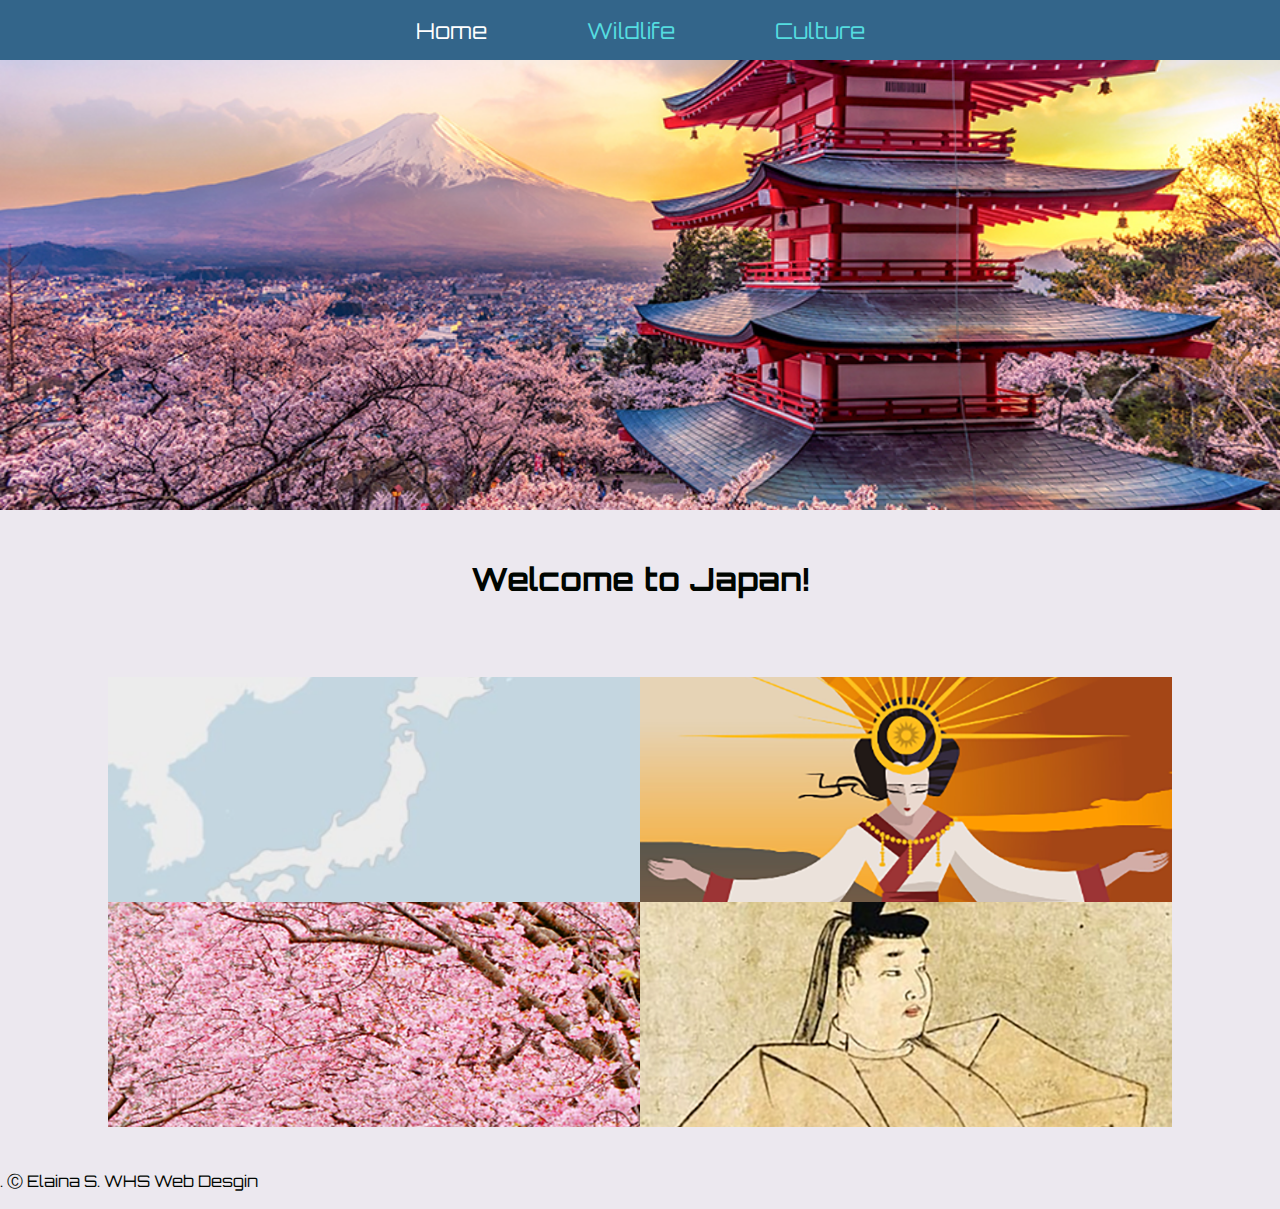
<file: index.html>
<!DOCTYPE html>
<html lang="en">
  <head>
    <meta charset="UTF-8" />
    <meta name="viewport" content="width=device-width, initial-scale=1.0" />
    <link rel="stylesheet" href="style.css" />
    <link rel="stylesheet" href="defaults.css" />
    <title>Japan Travel Website</title>
  </head>
  <body>
    <header>
      <nav>
          <div class="nav-items">
          <a href="index.html" class="active">Home</a>
          <a href="wildlife.html">Wildlife</a>
          <a href="culture.html">Culture</a>
        </div>
        <div class="burger">
          <span id="openHam">&#9776;</span>
          <span id="closeHam">&#x2716;</span>
        </div>  
      </nav>
      <div class="hero-image homepage"></div> 
    </header>

    <main>
      <section>
        <h1>Welcome to Japan!</h1>
      </section>
      <section>
        <div class="fact-holder">
          <span class="fact-card sun">
            <p class="fact">
              Japan is an island country in East Asia. Located in the Pacific Ocean off the northeast coast of the Asia.
            </p>
          </span>
          <span class="fact-card discovery">
            <p class="fact">
              Legend has it that Japan was founded in 600 BC by Emperor Jimmu, a direct descendent of Amaterasu, the Sun Goddess, and ancestor of the present ruling dynasty.
            </p>
          </span>
          <span class="fact-card explorers">
            <p class="fact">
              It is a very beautiful and technologically advanced country. It is well known for its beautiful cherry blossoms.
            </p>
          </span>
             <span class="fact-card ownership">
              <p class="fact">
              Currently, Emperor Naruhito serves as head of state while the Prime Minister of Japan, currently Shigeru Ishiba since 2024, serves as the elected head of government.
            </p>
          </span>
        </div>
      </section>
    </main>
    <script type="text/javascript" src="responsive-navbar.js"></script>

    <p>. Ⓒ Elaina S. WHS Web Desgin</p>
  </body>
</html>
</file>
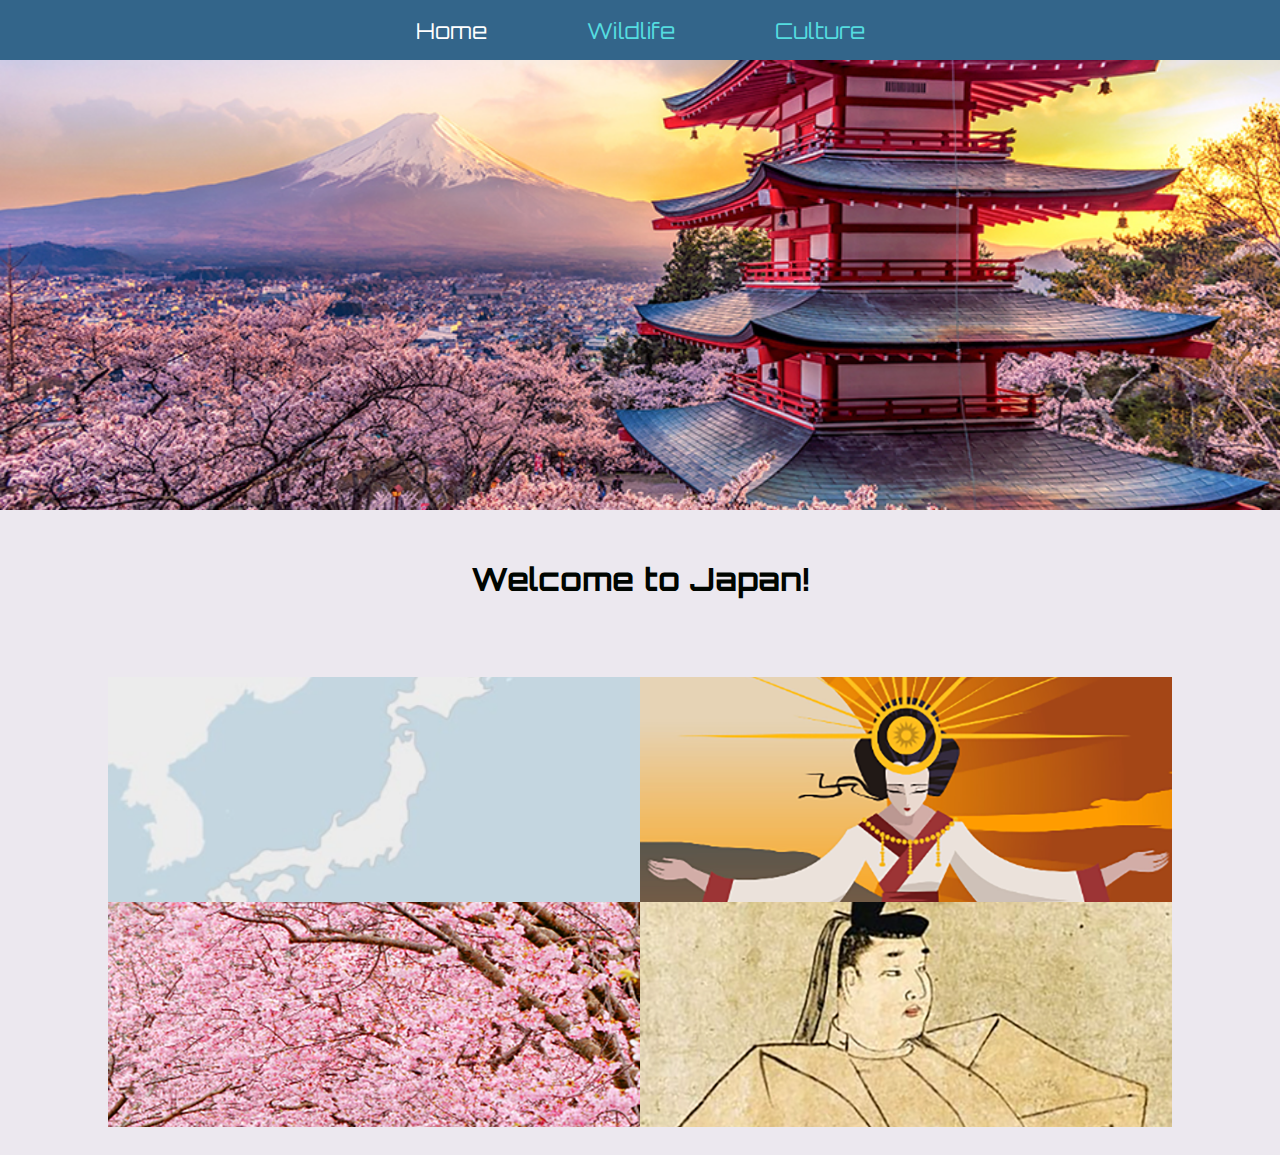
<file: Welcome_to_Antarctica/index.html>
<!DOCTYPE html>
<html lang="en">
  <head>
    <meta charset="UTF-8" />
    <meta name="viewport" content="width=device-width, initial-scale=1.0" />
    <link rel="stylesheet" href="style.css" />
    <link rel="stylesheet" href="defaults.css" />
    <title>Japan Travel Website</title>
  </head>
  <body>
    <header>
      <nav>
          <div class="nav-items">
          <a href="index.html" class="active">Home</a>
          <a href="wildlife.html">Wildlife</a>
          <a href="culture.html">Culture</a>
        </div>
        <div class="burger">
          <span id="openHam">&#9776;</span>
          <span id="closeHam">&#x2716;</span>
        </div>  
      </nav>
      <div class="hero-image homepage"></div> 
    </header>

    <main>
      <section>
        <h1>Welcome to Japan!</h1>
      </section>
      <section>
        <div class="fact-holder">
          <span class="fact-card sun">
            <p class="fact">
              Japan is an island country in East Asia. Located in the Pacific Ocean off the northeast coast of the Asia.
            </p>
          </span>
          <span class="fact-card discovery">
            <p class="fact">
              Legend has it that Japan was founded in 600 BC by Emperor Jimmu, a direct descendent of Amaterasu, the Sun Goddess, and ancestor of the present ruling dynasty.
            </p>
          </span>
          <span class="fact-card explorers">
            <p class="fact">
              It is a very beautiful and technologically advanced country. It is well known for its beautiful cherry blossoms.
            </p>
          </span>
             <span class="fact-card ownership">
              <p class="fact">
              Currently, Emperor Naruhito serves as head of state while the Prime Minister of Japan, currently Shigeru Ishiba since 2024, serves as the elected head of government.
            </p>
          </span>
        </div>
      </section>
    </main>
    <script type="text/javascript" src="responsive-navbar.js"></script>
  </body>
</html>
</file>
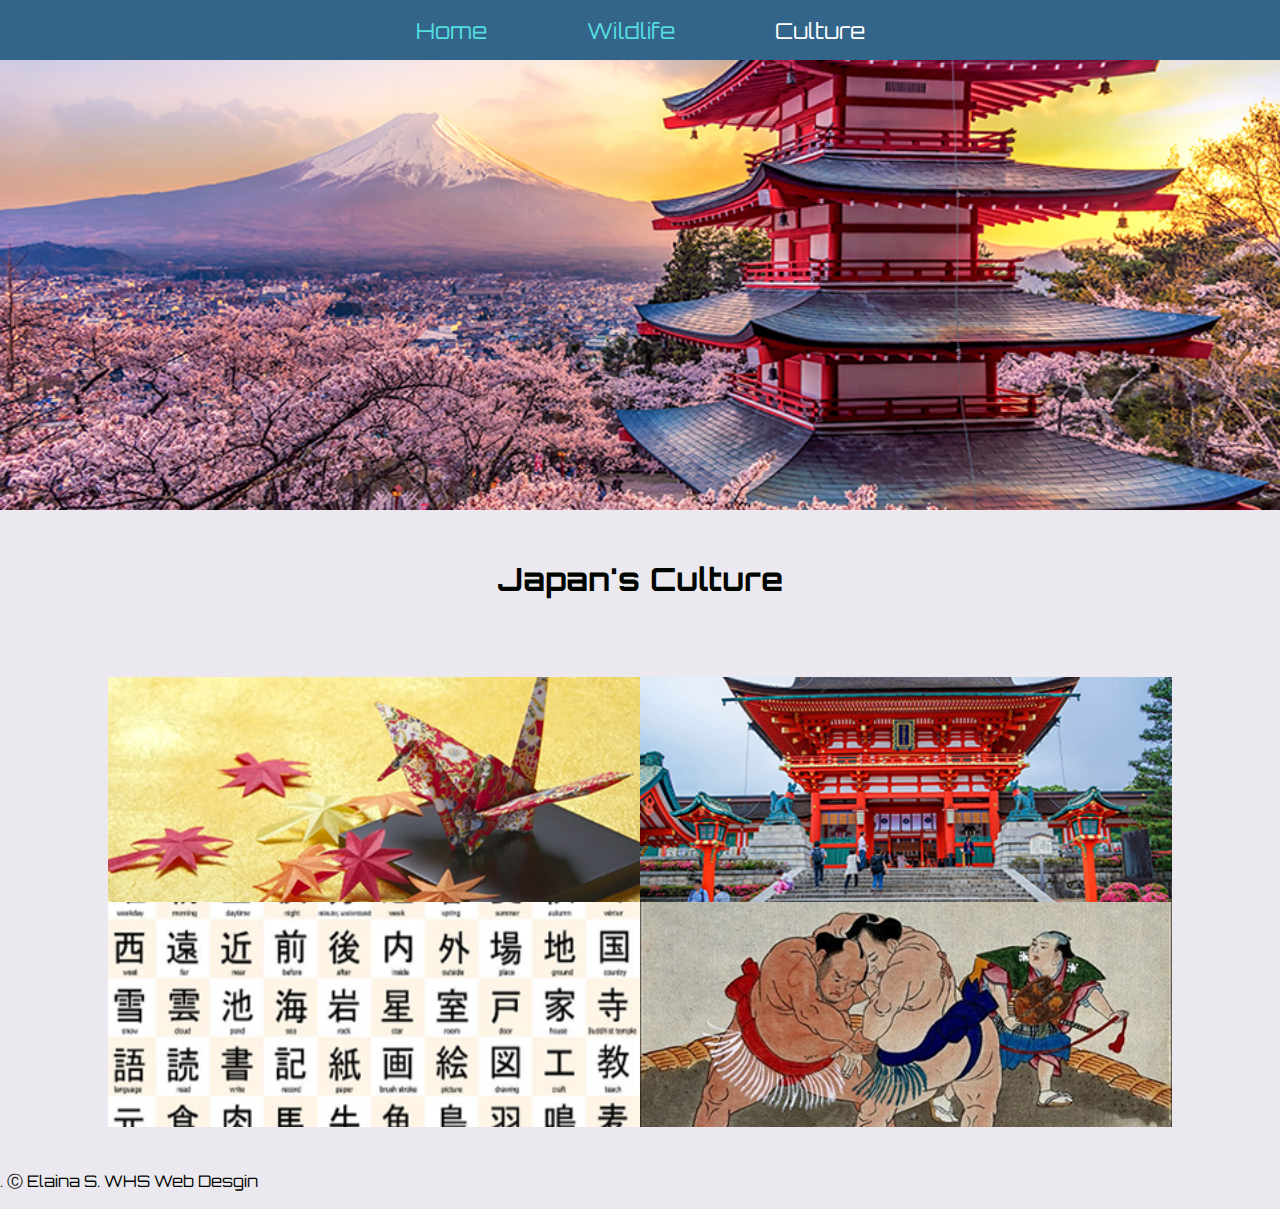
<file: culture.html>
<!DOCTYPE html>
<html lang="en">
  <head>
    <meta charset="UTF-8" />
    <meta name="viewport" content="width=device-width, initial-scale=1.0" />
    <link rel="stylesheet" href="style.css" />
    <link rel="stylesheet" href="defaults.css" />
    <title>Japan Travel Website</title>
  </head>
  <body>
    <header>
      <nav>
        <div class="nav-items">
        <a href="index.html">Home</a>
        <a href="wildlife.html">Wildlife</a>
        <a href="culture.html" class="active">Culture</a>
      </div>
      <div class="burger">
        <span id="openHam">&#9776;</span>
        <span id="closeHam">&#x2716;</span>
      </div>
    </nav> 
    <div class="hero-image climate"></div>
    </header>

    <main>
      <section>
        <h1>Japan's Culture</h1>
      </section>
      <section>
        <div class="fact-holder">
          <span class="fact-card orcas">
            <p class="fact">
              Japanese culture emphasizes modesty, social harmony, and respect for seniority, with traditions like bowing, tea ceremonies, and the art of origami.
          </p>
          </span>
            <span class="fact-card minke-whale">
              <p class="fact">
              It's customary to remove shoes when entering homes, temples, and some businesses, showing respect for the space. 
          </p>
          </span>
          <span class="fact-card albatross">
            <p class="fact">
              The Japanese language is known for its unique structure, using three different alphabets: Hiragana, Katakana, and Kanji, along with the Romaji system for writing Japanese words using the Roman alphabet. 
          </p>
          </span>
          <span class="fact-card gentoo-penguin">
            <p class="fact">
              Sumo wrestling is the national sport of Japan, with a rich history and cultural significance. 
          </p>
          </span>
        </div>
      </section>
    </main>
    <script type="text/javascript" src="responsive-navbar.js"></script>
    <p>. Ⓒ Elaina S. WHS Web Desgin</p>
  </body>
</html>
</file>
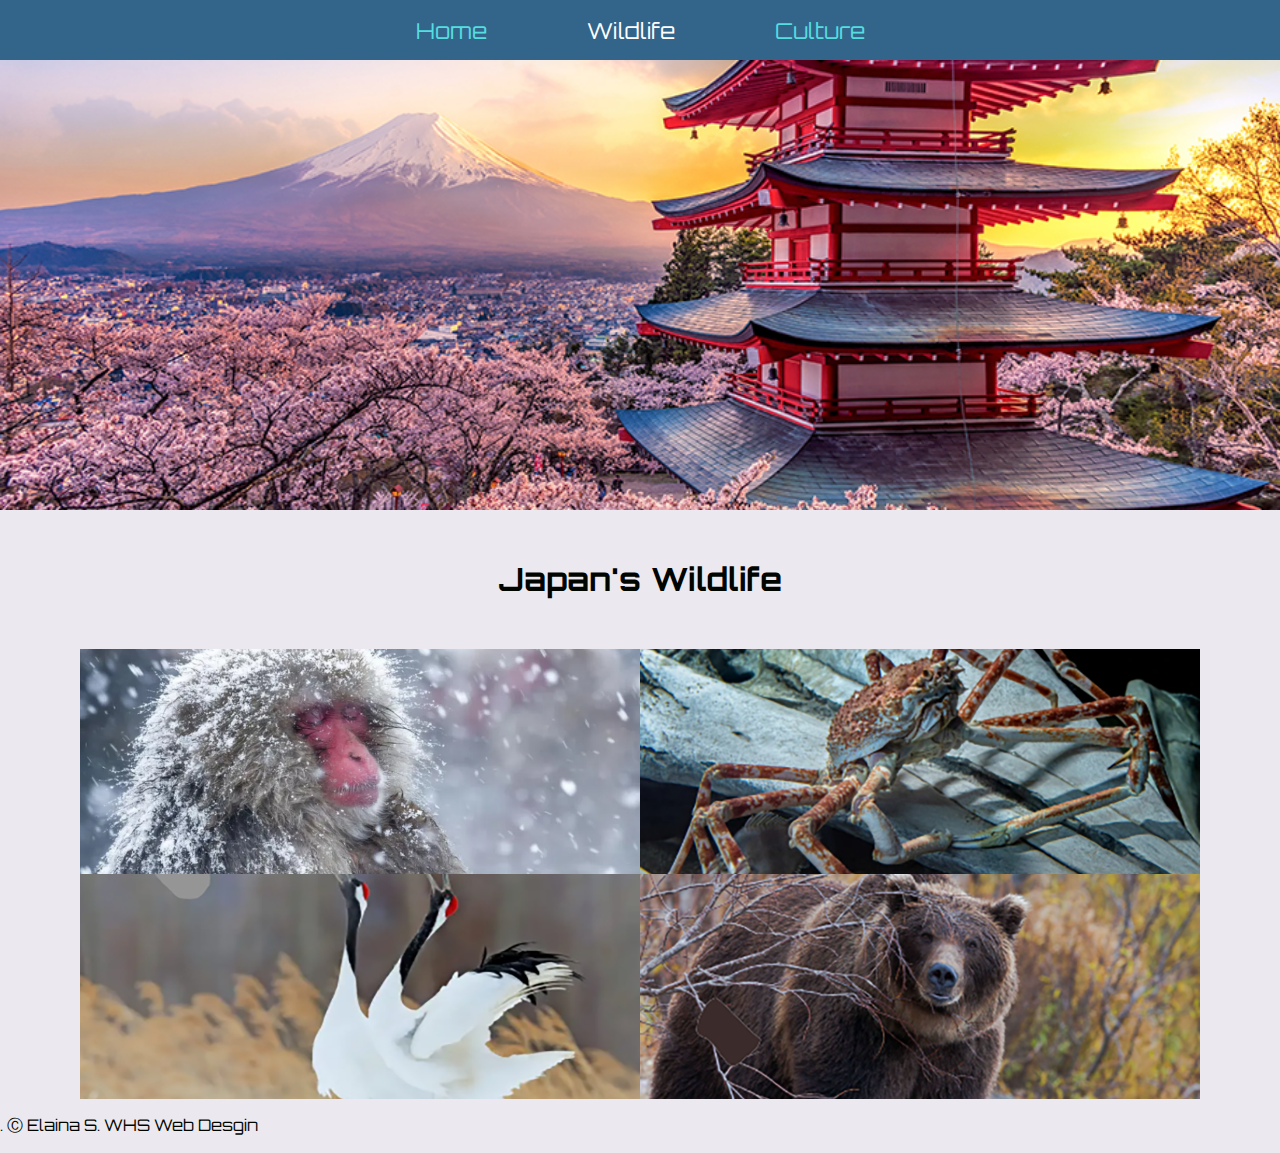
<file: wildlife.html>
<!DOCTYPE html>
<html lang="en">
  <head>
    <meta charset="UTF-8" />
    <meta name="viewport" content="width=device-width, initial-scale=1.0" />
    <link rel="stylesheet" href="style.css" />
    <link rel="stylesheet" href="defaults.css" />
    <title>Japan Travel Website</title>
  </head>
  <body>
      <header>
        <nav>
          <div class="nav-items">
          <a href="index.html">Home</a>
          <a href="wildlife.html" class="active">Wildlife</a>
          <a href="culture.html">Culture</a>
        </div>
        <div class="burger">
          <span id="openHam">&#9776;</span>
          <span id="closeHam">&#x2716;</span>
        </div>
      </nav> 
    </nav>
    <div class="hero-image wildlife"></div>
      </header>


    <main>
      <section>
        <h1>Japan's Wildlife</h1>
      </section>
          <div class="fact-holder">
            <span class="fact-card research">
              <p class="fact">
              Japan boasts a diverse and fascinating wildlife, including iconic species like the Japanese macaque (snow monkey), red-crowned crane, and the Japanese giant salamander, alongside a variety of other mammals, birds, and marine life. 
            </p>
          </span>
              <span class="fact-card penguins">
                <p class="fact">
              Japan's waters are home to a variety of whale and dolphin species.  Giant Spider Crabs and Hammerhead Sharks species can also be found in Japanese waters.
            </p>
          </span>
              <span class="fact-card krill">
                <p class="fact">
              Japan's national parks are home to a rich diversity of endemic creatures, including Japanese macaques and red-crowned cranes. 
            </p>
          </span>
              <span class="fact-card seals">
                <p class="fact">
              At the top of Japan's food chain is the Ussuri brown bear (the largest land animal) found in Hokkaido.
            </p>
          </span>
        </div>
      </section>
    </main>
    <script type="text/javascript" src="responsive-navbar.js"></script>
    <p>. Ⓒ Elaina S. WHS Web Desgin</p>
  </body>
</html>
</file>
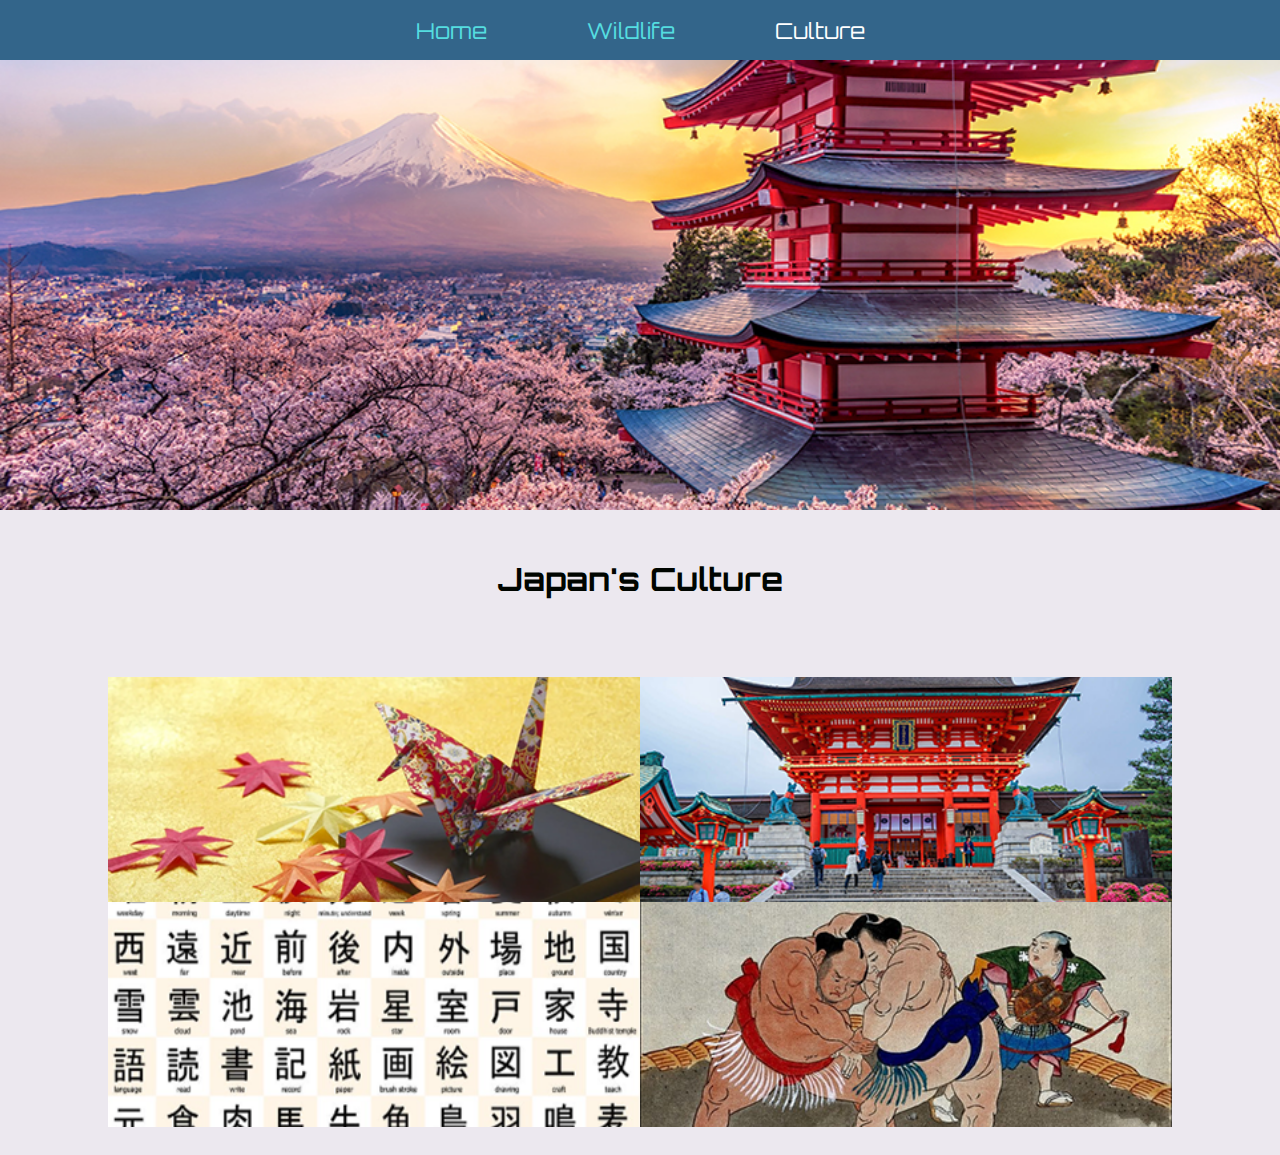
<file: Welcome_to_Antarctica/culture.html>
<!DOCTYPE html>
<html lang="en">
  <head>
    <meta charset="UTF-8" />
    <meta name="viewport" content="width=device-width, initial-scale=1.0" />
    <link rel="stylesheet" href="style.css" />
    <link rel="stylesheet" href="defaults.css" />
    <title>Japan Travel Website</title>
  </head>
  <body>
    <header>
      <nav>
        <div class="nav-items">
        <a href="index.html">Home</a>
        <a href="wildlife.html">Wildlife</a>
        <a href="culture.html" class="active">Culture</a>
      </div>
      <div class="burger">
        <span id="openHam">&#9776;</span>
        <span id="closeHam">&#x2716;</span>
      </div>
    </nav> 
    <div class="hero-image climate"></div>
    </header>

    <main>
      <section>
        <h1>Japan's Culture</h1>
      </section>
      <section>
        <div class="fact-holder">
          <span class="fact-card orcas">
            <p class="fact">
              Japanese culture emphasizes modesty, social harmony, and respect for seniority, with traditions like bowing, tea ceremonies, and the art of origami.
          </p>
          </span>
            <span class="fact-card minke-whale">
              <p class="fact">
              It's customary to remove shoes when entering homes, temples, and some businesses, showing respect for the space. 
          </p>
          </span>
          <span class="fact-card albatross">
            <p class="fact">
              The Japanese language is known for its unique structure, using three different alphabets: Hiragana, Katakana, and Kanji, along with the Romaji system for writing Japanese words using the Roman alphabet. 
          </p>
          </span>
          <span class="fact-card gentoo-penguin">
            <p class="fact">
              Sumo wrestling is the national sport of Japan, with a rich history and cultural significance. 
          </p>
          </span>
        </div>
      </section>
    </main>
    <script type="text/javascript" src="responsive-navbar.js"></script>
  </body>
</html>
</file>
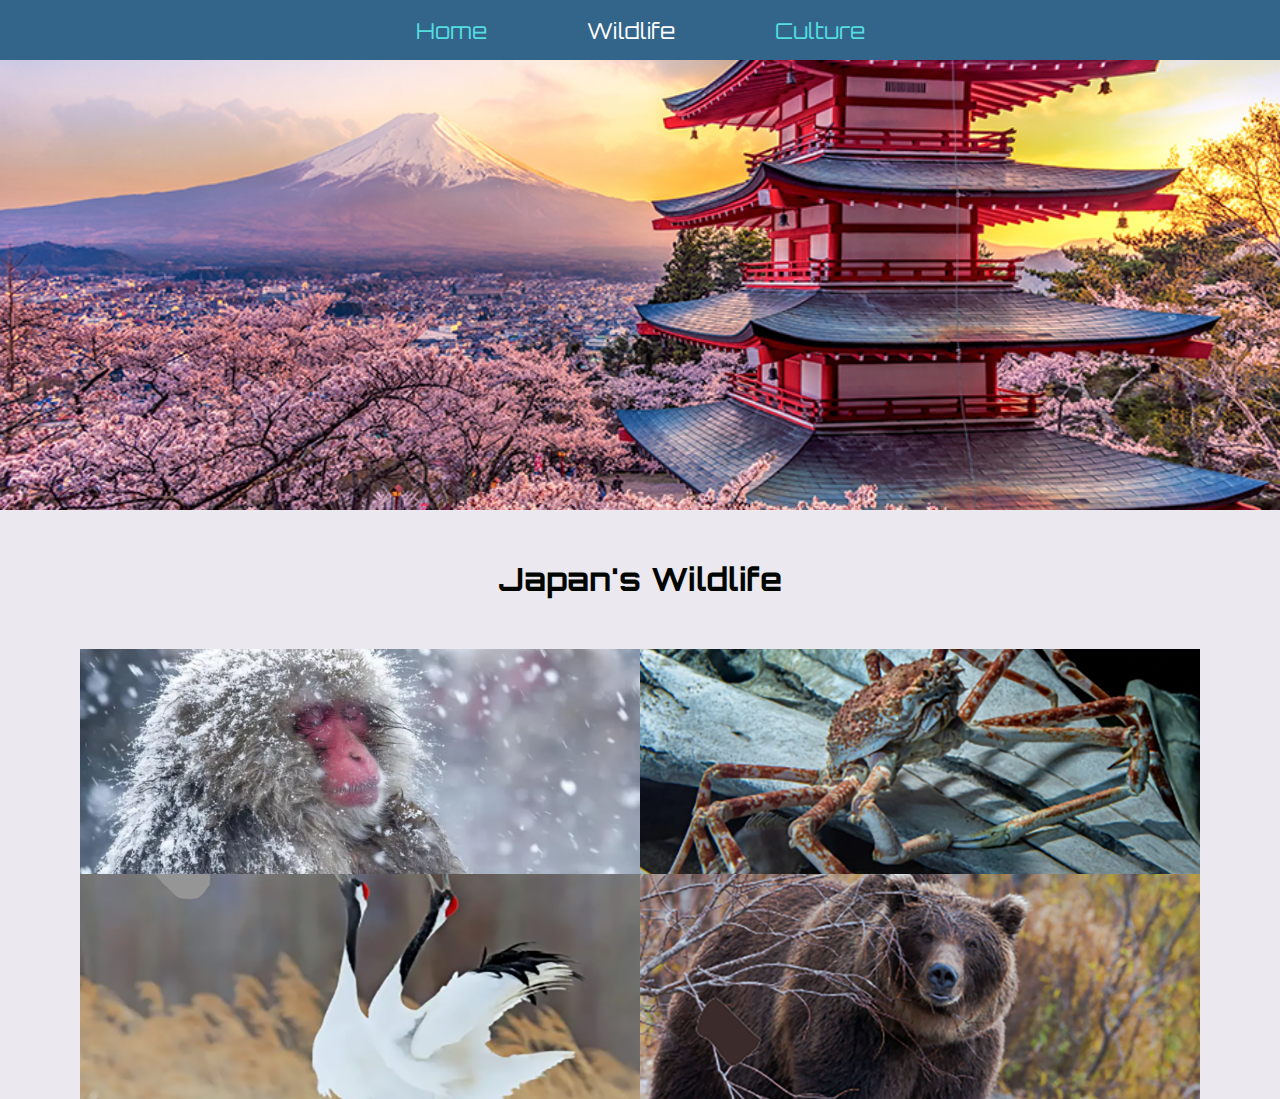
<file: Welcome_to_Antarctica/wildlife.html>
<!DOCTYPE html>
<html lang="en">
  <head>
    <meta charset="UTF-8" />
    <meta name="viewport" content="width=device-width, initial-scale=1.0" />
    <link rel="stylesheet" href="style.css" />
    <link rel="stylesheet" href="defaults.css" />
    <title>Japan Travel Website</title>
  </head>
  <body>
      <header>
        <nav>
          <div class="nav-items">
          <a href="index.html">Home</a>
          <a href="wildlife.html" class="active">Wildlife</a>
          <a href="culture.html">Culture</a>
        </div>
        <div class="burger">
          <span id="openHam">&#9776;</span>
          <span id="closeHam">&#x2716;</span>
        </div>
      </nav> 
    </nav>
    <div class="hero-image wildlife"></div>
      </header>


    <main>
      <section>
        <h1>Japan's Wildlife</h1>
      </section>
          <div class="fact-holder">
            <span class="fact-card research">
              <p class="fact">
              Japan boasts a diverse and fascinating wildlife, including iconic species like the Japanese macaque (snow monkey), red-crowned crane, and the Japanese giant salamander, alongside a variety of other mammals, birds, and marine life. 
            </p>
          </span>
              <span class="fact-card penguins">
                <p class="fact">
              Japan's waters are home to a variety of whale and dolphin species.  Giant Spider Crabs and Hammerhead Sharks species can also be found in Japanese waters.
            </p>
          </span>
              <span class="fact-card krill">
                <p class="fact">
              Japan's national parks are home to a rich diversity of endemic creatures, including Japanese macaques and red-crowned cranes. 
            </p>
          </span>
              <span class="fact-card seals">
                <p class="fact">
              At the top of Japan's food chain is the Ussuri brown bear (the largest land animal) found in Hokkaido.
            </p>
          </span>
        </div>
      </section>
    </main>
    <script type="text/javascript" src="responsive-navbar.js"></script>
  </body>
</html>
</file>
<file: style.css>
body {
    background-color: var(--body-background);
    color: var(--body-text-colour);
    padding: 0;
    margin: 0;
    box-sizing: border-box;
    width: 100%;
    min-height: 100vh; /* Make the content fill the page so the footer is at the bottom */
    display: flex;
    flex-direction: column;
    font-family: var(--body-font);
}

main {
    height: 100%;
    justify-content: center;
    margin: 0 auto; /* Center if the browser is really wide */
    min-width: 25rem; /* Don't let the content get too narrow */
    max-width: 70rem; /*  Don't let the content get too wide */
    padding: 0;
}

section {
    width: 95%;
    text-align: center;
    padding: 2.5% 2.5%;
    display: flex;
    flex-wrap: wrap;
    align-content: center;
}

h1 {
    width: 100%;
}

/* Nav bar */
nav {
    padding: 0 15px;
    height: 60px;
    font-size: 22px;
    display: flex;
    justify-content: center;
    align-items: center;
    background-color: var(--nav-colour);
}

/* Nav items */
.nav-items {
  display: flex;
  gap: 100px;
}


/* Nav bar links */
.nav-items > a {
  color: var(--nav-items-colour);
  text-decoration: none;
  transition: .4s ease-in-out;
}

/* Nav links hover */
.nav-items > a:hover {
  color: var(--nav-items-active);
}


/* Nav links active */
.nav-items .active {
  color: var(--nav-items-active);
  pointer-events: none;
}


/* Burger menu */
.burger {
  display: none;
  font-size: 20px;
  font-weight: 800;
  color: var(--burger-colour);
  margin-left: auto;
}

/* Hero image - homepage */
.hero-image {
  min-height: 50vh; /* 50% of the visible area of the page */
  background-image: url('images/hero_pic.webp');
  background-size: cover;
  background-position: center;
}

/* Hero image - wildlife */
.hero-image {
  min-height: 50vh; /* 50% of the visible area of the page */
  background-image: url('images/hero_pic.webp');
  background-size: cover;
  background-position: center;
}

/* Hero image - culture */
.hero-image {
  min-height: 50vh; /* 50% of the visible area of the page */
  background-image: url('images/hero_pic.webp');
  background-size: cover;
  background-position: center;
}

/* Fact holder - homepage */
.fact-holder {
  display: grid;
  height: 50vh;
  grid-template-rows: 50% 50%;
  grid-template-columns: 50% 50%;
}

/* Fact holder - wildlife */

/* Fact card */
.fact-card {
  width: 100%;
  display: flex;
  background-size: cover;
  background-position: center;
}

.fact {
  font-size: 100%;
  color: var(--fact-text-colour);
  background-color: var(--fact-background);
  height: 100%;
  margin: 0;
  display: flex;
  flex-wrap: wrap;
  align-content: center;
  padding: 0 5px 0 5px;
  opacity: 0;
  transition: .4s ease-in-out;  
}

/* Fact hover */
.fact:hover {
  opacity: 1;
} 


/* Fact images */

.sun {
  background-image: url("images/japan_map.png");
}

.discovery {
  background-image: url("images/sun_goddess.png");
}

.explorers {
  background-image: url("images/cherry_blossoms.png");
}

.ownership {
  background-image: url("images/emperor.png");
}

.research {
  background-image: url("images/snow_monkey.png");
}

.penguins {
  background-image: url("images/spider_crabs.png");
}

.krill {
  background-image: url("images/cranes.png");
}

.seals {
  background-image: url("images/brown_bear.png");
}

.orcas {
  background-image: url("images/origami.png");
}

.minke-whale {
  background-image: url("images/temple.png");
}

.albatross {
  background-image: url("images/writing.png");
}

.gentoo-penguin {
  background-image: url("images/sumo_wrestling.png");
}

.temperature {
  background-image: url("images/climate-snow.jpg");
}

.sunburn {
  background-image: url("images/climate-sun.jpg");
}

.ice {
  background-image: url("images/climate-ice.jpg");
}

.rainfall {
  background-image: url("images/climate-rain.jpg");
}

/* Media query */
@media screen and (max-width:768px) {

  .burger {
    display: flex;
    cursor: pointer;
  }

  .burger #closeHam {
    display: none;
  }

  .nav-items {
    display: none;
    flex-direction: column;
    align-items: center;
    position: absolute;
    right: 0;
    top: 58px;
    background-color: var(--nav-colour);
    width: 100%;
    height: calc(100vh - 58px);
    padding-top: 60px;
    gap: 10vh;
  }

  .fact-holder {
    display: grid;
    height: 100vh;
    grid-template-rows: 25% 25% 25% 25%;
    grid-template-columns: 100%;
  }

  .fact-holder-wildlife {
    grid-template-rows: 1fr 1fr 1fr 1fr 1fr;
    grid-template-columns: 1fr;
    height: 140vh;
  }
  .penguins {
    grid-row-start: 1;
    grid-row-end: 3;
  }

  .orcas {
    grid-column-start: 1;
    grid-column-end: 2;
  }
}
</file>
<file: defaults.css>
/* Import a font */
@import url('https://fonts.googleapis.com/css2?family=Orbitron&display=swap');


:root {
  --body-background: #ece8ef;
  --body-text-colour: #000500;
  --body-font: "Orbitron", sans-serif;

  --nav-colour: #33658a;
  --nav-items-colour: #55dde0;
  --nav-items-active: white;

  --burger-colour: white;

  --fact-text-colour: #ece8ef;
  --fact-background: #000500a5;
}
</file>
<file: Welcome_to_Antarctica/style.css>
body {
    background-color: var(--body-background);
    color: var(--body-text-colour);
    padding: 0;
    margin: 0;
    box-sizing: border-box;
    width: 100%;
    min-height: 100vh; /* Make the content fill the page so the footer is at the bottom */
    display: flex;
    flex-direction: column;
    font-family: var(--body-font);
}

main {
    height: 100%;
    justify-content: center;
    margin: 0 auto; /* Center if the browser is really wide */
    min-width: 25rem; /* Don't let the content get too narrow */
    max-width: 70rem; /*  Don't let the content get too wide */
    padding: 0;
}

section {
    width: 95%;
    text-align: center;
    padding: 2.5% 2.5%;
    display: flex;
    flex-wrap: wrap;
    align-content: center;
}

h1 {
    width: 100%;
}

/* Nav bar */
nav {
    padding: 0 15px;
    height: 60px;
    font-size: 22px;
    display: flex;
    justify-content: center;
    align-items: center;
    background-color: var(--nav-colour);
}

/* Nav items */
.nav-items {
  display: flex;
  gap: 100px;
}


/* Nav bar links */
.nav-items > a {
  color: var(--nav-items-colour);
  text-decoration: none;
  transition: .4s ease-in-out;
}

/* Nav links hover */
.nav-items > a:hover {
  color: var(--nav-items-active);
}


/* Nav links active */
.nav-items .active {
  color: var(--nav-items-active);
  pointer-events: none;
}


/* Burger menu */
.burger {
  display: none;
  font-size: 20px;
  font-weight: 800;
  color: var(--burger-colour);
  margin-left: auto;
}

/* Hero image - homepage */
.hero-image {
  min-height: 50vh; /* 50% of the visible area of the page */
  background-image: url('images/hero_pic.webp');
  background-size: cover;
  background-position: center;
}

/* Hero image - wildlife */
.hero-image {
  min-height: 50vh; /* 50% of the visible area of the page */
  background-image: url('images/hero_pic.webp');
  background-size: cover;
  background-position: center;
}

/* Hero image - culture */
.hero-image {
  min-height: 50vh; /* 50% of the visible area of the page */
  background-image: url('images/hero_pic.webp');
  background-size: cover;
  background-position: center;
}

/* Fact holder - homepage */
.fact-holder {
  display: grid;
  height: 50vh;
  grid-template-rows: 50% 50%;
  grid-template-columns: 50% 50%;
}

/* Fact holder - wildlife */

/* Fact card */
.fact-card {
  width: 100%;
  display: flex;
  background-size: cover;
  background-position: center;
}

.fact {
  font-size: 100%;
  color: var(--fact-text-colour);
  background-color: var(--fact-background);
  height: 100%;
  margin: 0;
  display: flex;
  flex-wrap: wrap;
  align-content: center;
  padding: 0 5px 0 5px;
  opacity: 0;
  transition: .4s ease-in-out;  
}

/* Fact hover */
.fact:hover {
  opacity: 1;
} 


/* Fact images */

.sun {
  background-image: url("images/japan_map.png");
}

.discovery {
  background-image: url("images/sun_goddess.png");
}

.explorers {
  background-image: url("images/cherry_blossoms.png");
}

.ownership {
  background-image: url("images/emperor.png");
}

.research {
  background-image: url("images/snow_monkey.png");
}

.penguins {
  background-image: url("images/spider_crabs.png");
}

.krill {
  background-image: url("images/cranes.png");
}

.seals {
  background-image: url("images/brown_bear.png");
}

.orcas {
  background-image: url("images/origami.png");
}

.minke-whale {
  background-image: url("images/temple.png");
}

.albatross {
  background-image: url("images/writing.png");
}

.gentoo-penguin {
  background-image: url("images/sumo_wrestling.png");
}

.temperature {
  background-image: url("images/climate-snow.jpg");
}

.sunburn {
  background-image: url("images/climate-sun.jpg");
}

.ice {
  background-image: url("images/climate-ice.jpg");
}

.rainfall {
  background-image: url("images/climate-rain.jpg");
}

/* Media query */
@media screen and (max-width:768px) {

  .burger {
    display: flex;
    cursor: pointer;
  }

  .burger #closeHam {
    display: none;
  }

  .nav-items {
    display: none;
    flex-direction: column;
    align-items: center;
    position: absolute;
    right: 0;
    top: 58px;
    background-color: var(--nav-colour);
    width: 100%;
    height: calc(100vh - 58px);
    padding-top: 60px;
    gap: 10vh;
  }

  .fact-holder {
    display: grid;
    height: 100vh;
    grid-template-rows: 25% 25% 25% 25%;
    grid-template-columns: 100%;
  }

  .fact-holder-wildlife {
    grid-template-rows: 1fr 1fr 1fr 1fr 1fr;
    grid-template-columns: 1fr;
    height: 140vh;
  }
  .penguins {
    grid-row-start: 1;
    grid-row-end: 3;
  }

  .orcas {
    grid-column-start: 1;
    grid-column-end: 2;
  }
}
</file>
<file: Welcome_to_Antarctica/defaults.css>
/* Import a font */
@import url('https://fonts.googleapis.com/css2?family=Orbitron&display=swap');


:root {
  --body-background: #ece8ef;
  --body-text-colour: #000500;
  --body-font: "Orbitron", sans-serif;

  --nav-colour: #33658a;
  --nav-items-colour: #55dde0;
  --nav-items-active: white;

  --burger-colour: white;

  --fact-text-colour: #ece8ef;
  --fact-background: #000500a5;
}
</file>
